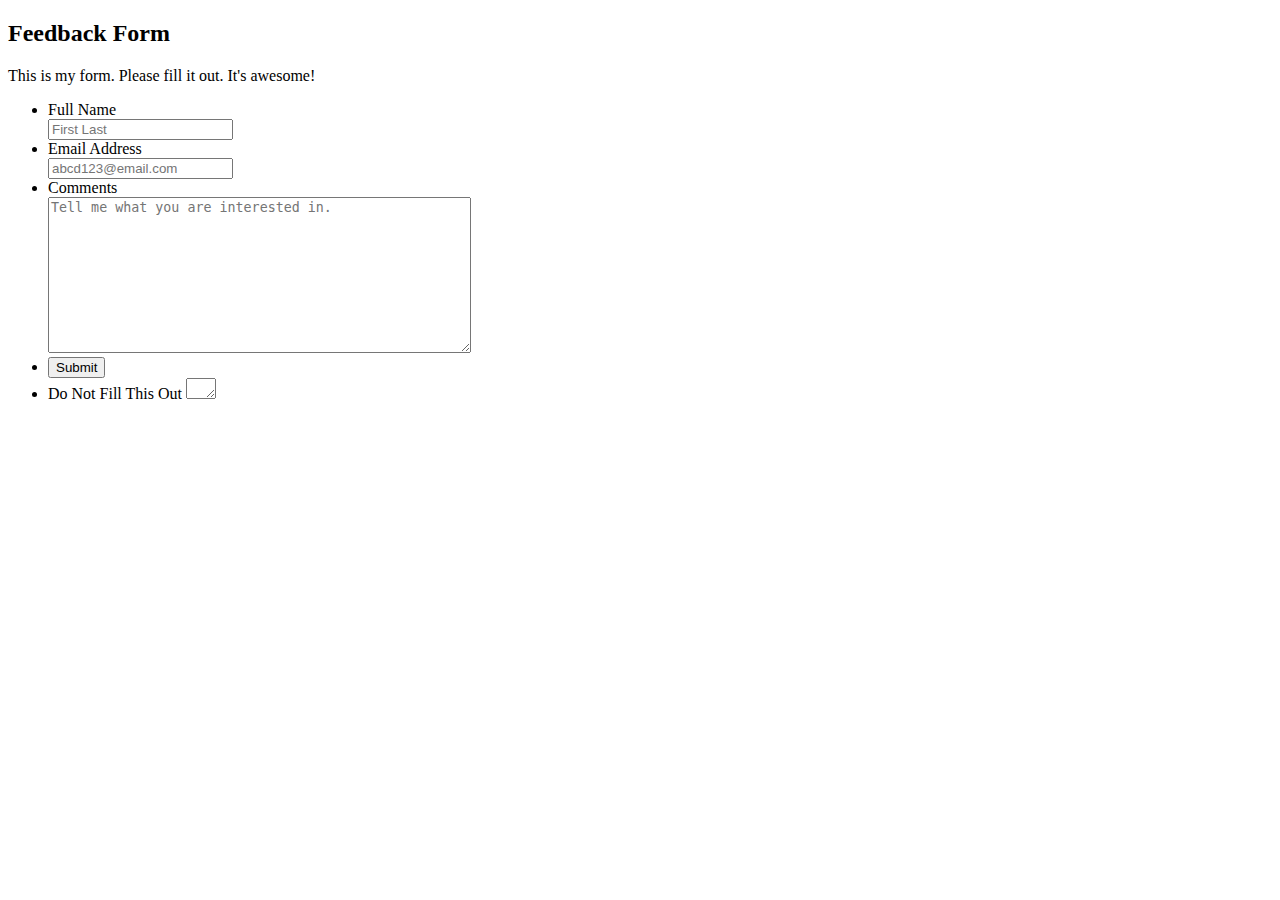
<file: feedback-form/index.html>
<!DOCTYPE html>
<html>
<head>

<title>
Feedback Form
</title>


</head>

<body id="public">


<!-- <h1 id="logo">
<a href="http://www.wufoo.com" title="Powered by Wufoo">Wufoo</a>
</h1> -->

<form id="form1" name="form1" class="wufoo topLabel page" accept-charset="UTF-8" autocomplete="off" enctype="multipart/form-data" method="post" novalidate
      action="https://rheaerice.wufoo.com/forms/zefl5k61wxs7w2/#public">

<header id="header" class="info">
<h2 class="0">Feedback Form</h2>
<div class="0">This is my form. Please fill it out. It's awesome!</div>
</header><ul>
<li id="foli1" class="notranslate      ">
<label class="desc" id="title1" for="Field1">
Full Name
</label>
<div>
<input id="Field1" name="Field1" type="text" class="field text medium" value="" maxlength="255" tabindex="1" onkeyup=""       placeholder="First Last" />
</div>
</li>
<li id="foli2" class="notranslate      ">
<label class="desc" id="title2" for="Field2">
Email Address
</label>
<div>
<input id="Field2" name="Field2" type="text" class="field text medium" value="" maxlength="255" tabindex="2" onkeyup=""       placeholder="abcd123@email.com" />
</div>
</li>
<li id="foli3"
class="notranslate      "><label class="desc" id="title3" for="Field3">
Comments
</label>

<div>
<textarea id="Field3"
name="Field3"
class="field textarea medium"
spellcheck="true"
rows="10" cols="50"

tabindex="3"
onkeyup=""
placeholder="Tell me what you are interested in."
       ></textarea>

</div>
</li> <li class="buttons ">
<div>

                    <input id="saveForm" name="saveForm" class="btTxt submit"
    type="submit" value="Submit"
 /></div>
</li>

<li class="hide">
<label for="comment">Do Not Fill This Out</label>
<textarea name="comment" id="comment" rows="1" cols="1"></textarea>
<input type="hidden" id="idstamp" name="idstamp" value="wPQQT5BvbEOziMOI59UNB7XcHkxRQ5rAJjpoYKh7rUA=" />
</li>
</ul>
</form>




</body>
</html>
</file>
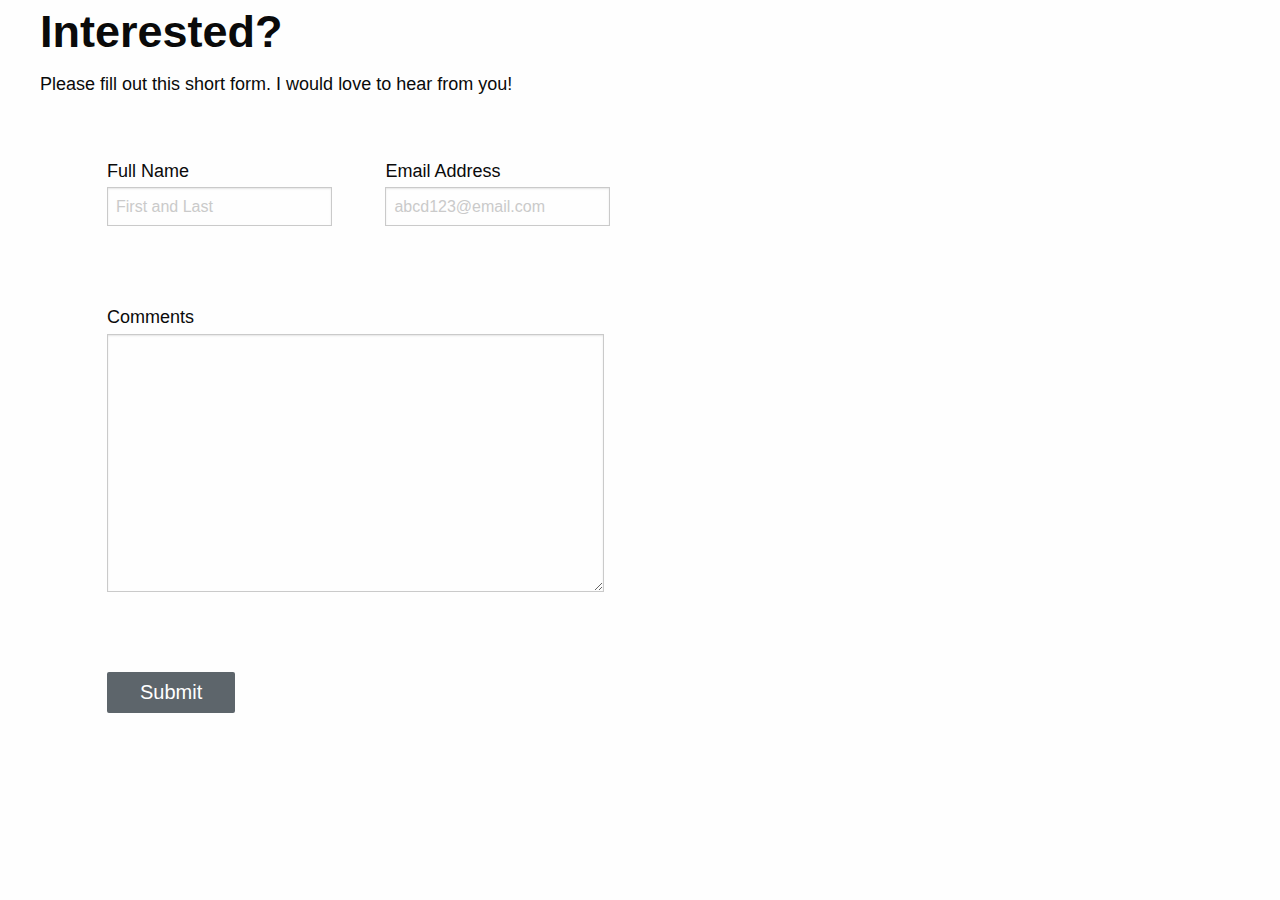
<file: feedback.html>
<!doctype html>
<html class="no-js" lang="en" dir="ltr">
  <head>
    <meta charset="utf-8">
    <meta http-equiv="x-ua-compatible" content="ie=edge">
    <meta name="viewport" content="width=device-width, initial-scale=1.0">
    <title>Foundation for Sites</title>
    <link rel="stylesheet" href="css/foundation.css">
    <link rel="stylesheet" href="css/app.css">
  </head>
  <body>
    <div class="grid-container">
      <div class="grid-x grid-padding-x">
        <form id="form1" name="form1" class="small-12 large-6 feedbackform" accept-charset="UTF-8" autocomplete="off" enctype="multipart/form-data" method="post" novalidate
              action="https://rheaerice.wufoo.com/forms/zefl5k61wxs7w2/#public">

        <header id="header" class="info">
        <h2 class="emailheadline 0">Interested?</h2>
        <div class="emailsubhead 0">Please fill out this short form. I would love to hear from you!</div>
        </header>

        <ul>
        <li id="foli1" class="notranslate      ">
        <label class="desc" id="title1" for="Field1">

        Full Name
        </label>
        <div>
        <input id="Field1" name="Field1" type="text" class="field text medium" value="" maxlength="255" tabindex="1" onkeyup=""       placeholder="First and Last" />
        </div>
        </li>
        <li id="foli2" class="notranslate      ">
        <label class="desc" id="title2" for="Field2">

        Email Address
        </label>
        <div>
        <input id="Field2" name="Field2" type="text" class="field text medium" value="" maxlength="255" tabindex="2" onkeyup=""       placeholder="abcd123@email.com" />
        </div>
        </li>
        <li id="foli3"
        class="notranslate      "><label class="desc" id="title3" for="Field3">
        Comments
        </label>

        <div>
        <textarea id="Field3"
        name="Field3"
        class="field textarea medium"
        spellcheck="true"
        rows="10" cols="50"

        tabindex="3"
        onkeyup=""
        placeholder="Tell me what you are interested in.">
      </textarea>

        </div>
      </li>
      <li class="submitbutton">
        <div>
        <input id="saveForm" name="saveForm" class="btTxt submit"
            type="submit" value="Submit"/>
       </div>
        </li>

        <li class="hide">
        <label for="comment">Do Not Fill This Out</label>
        <textarea name="comment" id="comment" rows="1" cols="1"></textarea>
        <input type="hidden" id="idstamp" name="idstamp" value="wPQQT5BvbEOziMOI59UNB7XcHkxRQ5rAJjpoYKh7rUA=" />
        </li>
        </ul>
        </form>


      </div>
    </div> <!--closes the container -->


    <script src="js/vendor/jquery.js"></script>
    <script src="js/vendor/what-input.js"></script>
    <script src="js/vendor/foundation.js"></script>
    <script src="js/app.js"></script>
  </body>
</html>
</file>
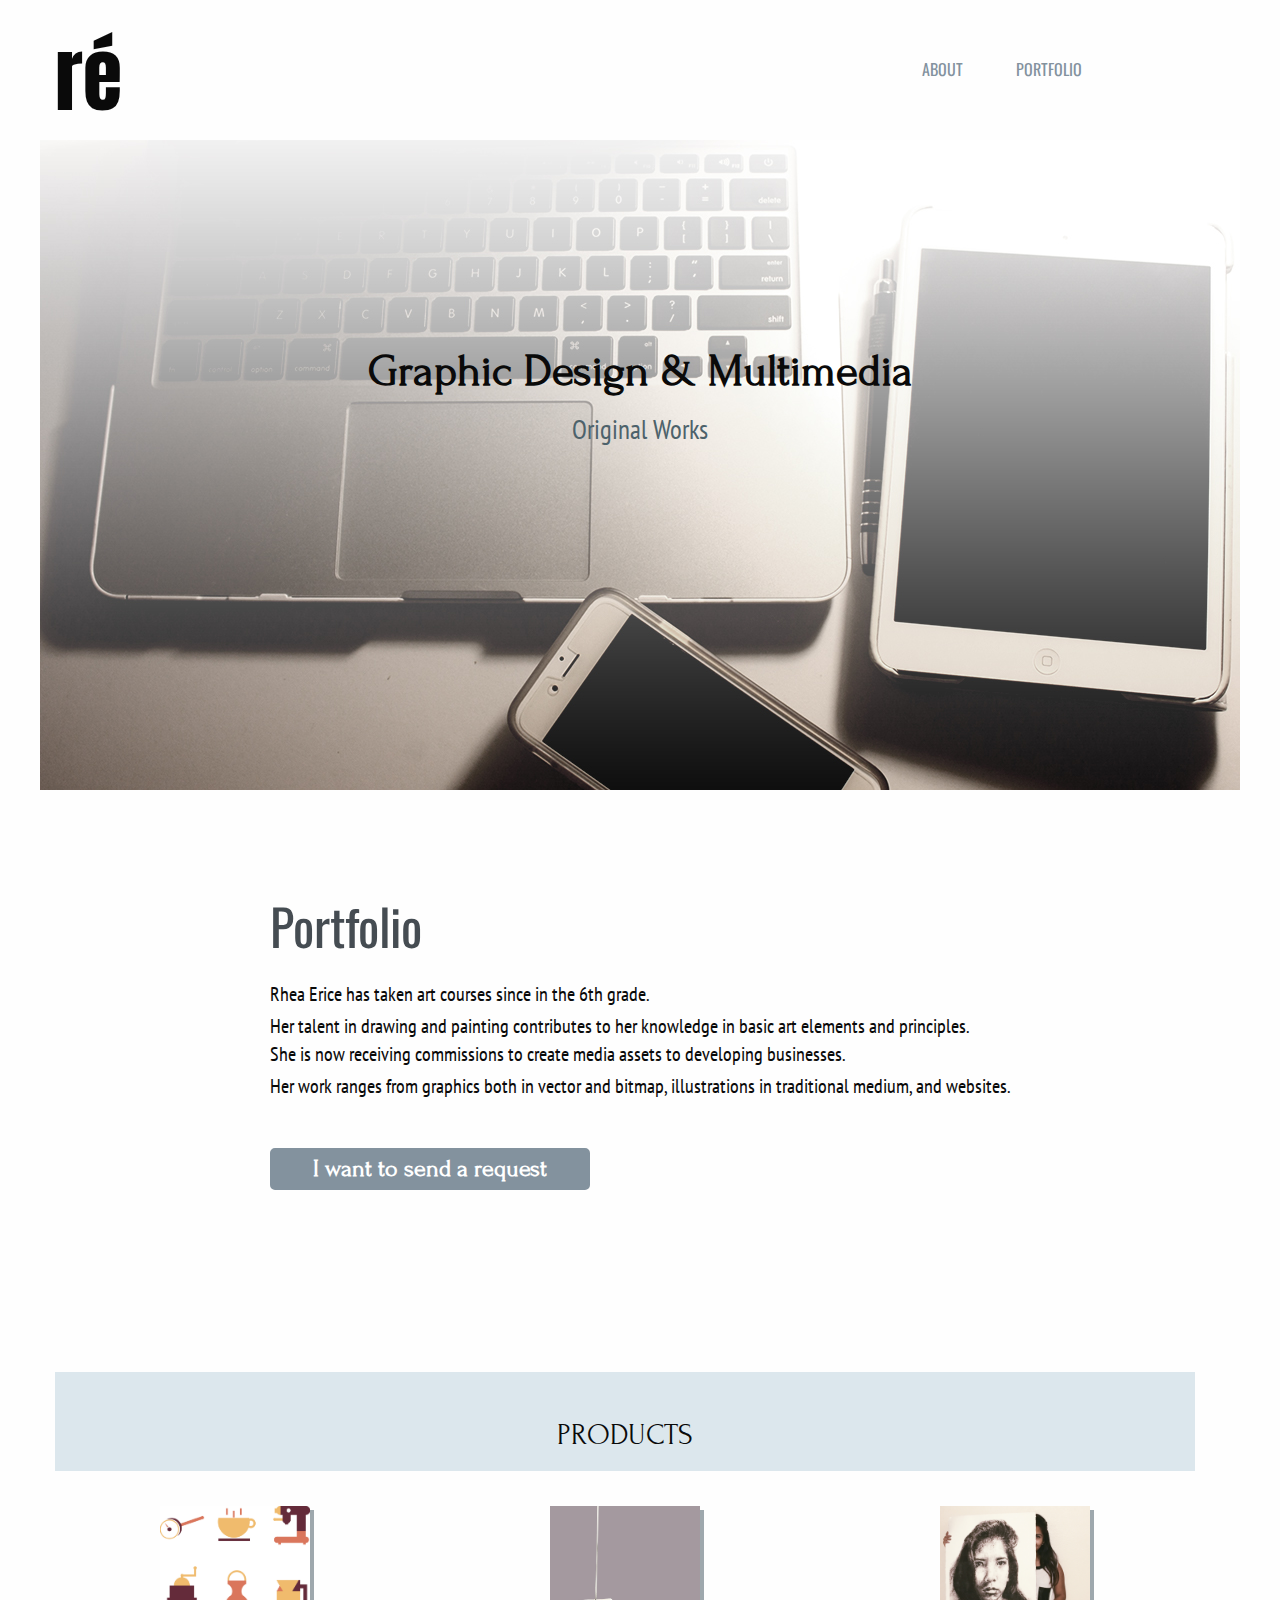
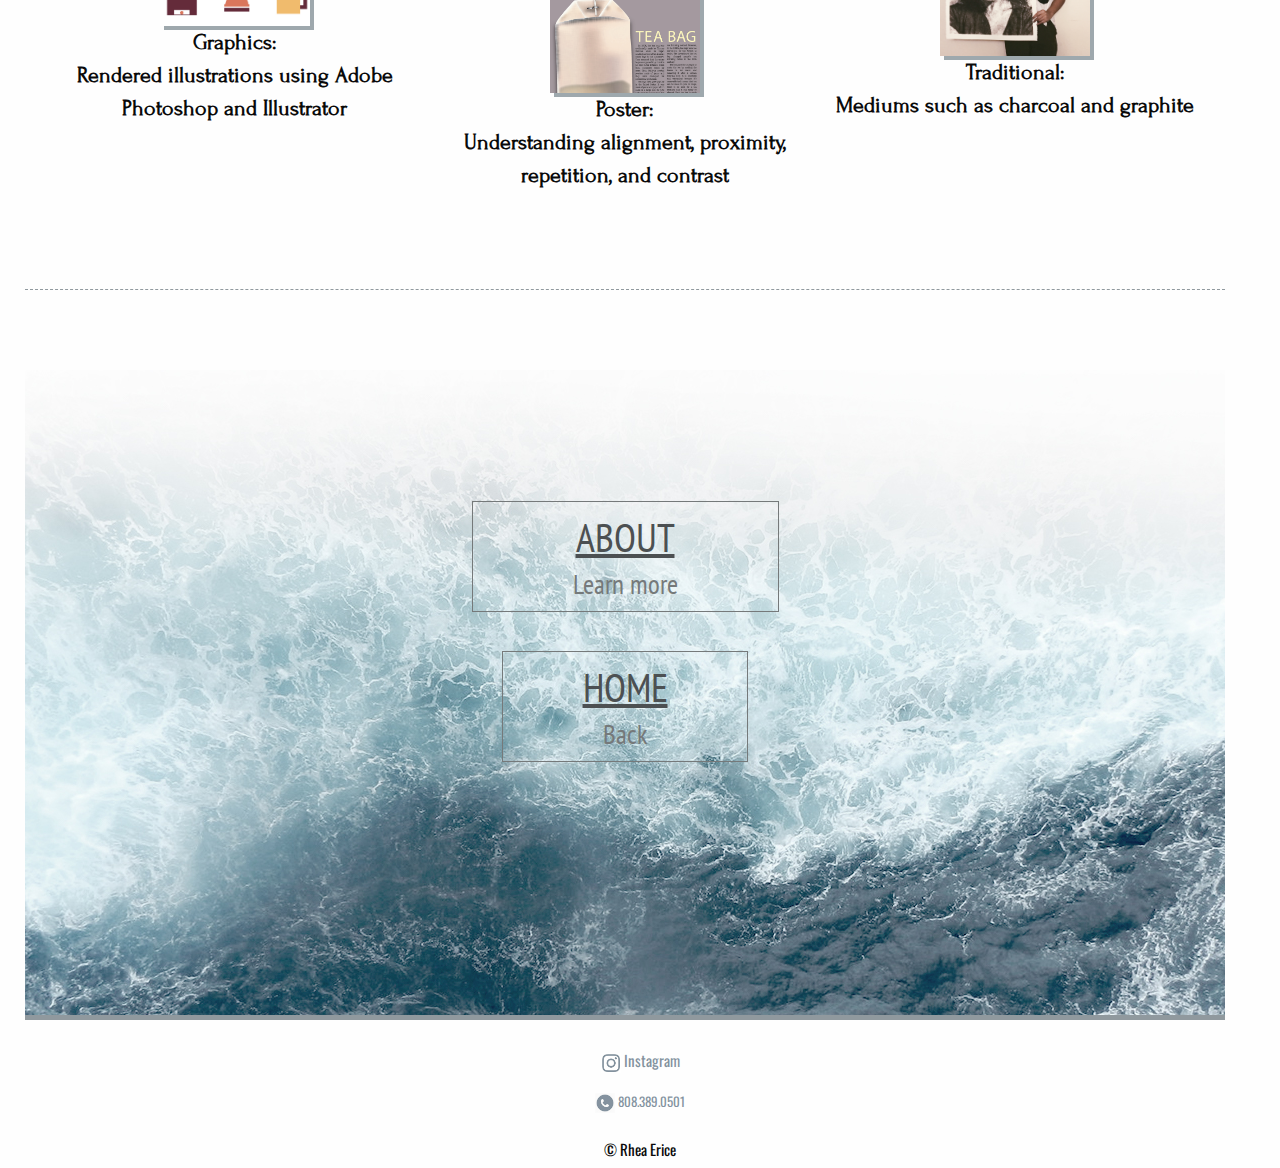
<file: portfolio.html>
<!doctype html>
<html class="no-js" lang="en" dir="ltr">
  <head>
    <meta charset="utf-8">
    <meta http-equiv="x-ua-compatible" content="ie=edge">
    <meta name="viewport" content="width=device-width, initial-scale=1.0">
    <title>Rhea Erice's Webdesign Service Portfolio; Portfolio page</title>
    <link href="https://fonts.googleapis.com/css?family=Anton|Forum|Oswald|PT+Sans+Narrow" rel="stylesheet">
    <link rel="stylesheet" href="css/foundation.css">
    <link rel="stylesheet" href="css/app.css">
  </head>

  <body id="portfoliopage">

<div class="grid-container">
  <div class="grid-x grid-padding-x">

<!-- start of main navigation -->
<div class="mainlogo cell small-8">
  <h1>r&eacute;</h1>
</div>
<!--menu should be right aligned and add links-->
<nav class="menunavigation cell small-4">
  <ul>
    <li><a href="about.html">ABOUT</a></li>
    <li><a href="portfolio.html">PORTFOLIO</a></li>
  </ul>
</nav>
<!-- end of main navigation -->

<!--beginning of top half-->

<!-- //first slogan to be seen -->
<div class="bigheadlinefolio cell small-12 large-12">
<h2>
Graphic Design &amp; Multimedia
</h2>

<h3>Original Works</h3>
</div>

<!-- link email form to reveal down -->
<div class="smallheadline grid-x grid-margin-x grid-margin-y cell small-12">
  <div class="cell small-4 large-12">
    <h4>Portfolio</h4>
  </div>
<!-- hide below text in small screen -->
  <div class="headlinedescription cell small-8 large-12">
    <p>Rhea Erice has taken art courses since in the 6th grade. <br>
      Her talent in drawing and painting contributes to her knowledge in basic art elements and principles. </p>
   <p>She is now receiving commissions to create media assets to developing businesses.<br> Her work ranges from graphics both in vector and bitmap, illustrations in traditional medium, and websites. </p>
  </div>
<!-- //email link should say I'm interested and will reveal -->

  <div class="emailform cell hide-for-small-only small-12 large-12">
    <button class="emailbutton" data-open="feedbackform">I want to send a request</button>
    <div class="reveal" id="feedbackform" data-reveal>
      <form id="form1" name="form1" class="small-12 large-6 feedbackform" accept-charset="UTF-8" autocomplete="off" enctype="multipart/form-data" method="post" novalidate
          action="https://rheaerice.wufoo.com/forms/zefl5k61wxs7w2/#public">

          <header id="header" class="info">
            <h2 class="emailheadline 0">Interested?</h2>
            <div class="emailsubhead 0">Please fill out this short form. I would love to hear from you!</div>
          </header>

          <ul>
            <li id="foli1" class="notranslate      ">
              <label class="desc" id="title1" for="Field1">

                Full Name
              </label>
              <div>
                <input id="Field1" name="Field1" type="text" class="field text medium" value="" maxlength="255" tabindex="1" onkeyup=""       placeholder="First and Last" />
              </div>
            </li>
            <li id="foli2" class="notranslate      ">
              <label class="desc" id="title2" for="Field2">

                Email Address
              </label>
              <div>
                <input id="Field2" name="Field2" type="text" class="field text medium" value="" maxlength="255" tabindex="2" onkeyup=""       placeholder="abcd123@email.com" />
              </div>
            </li>
            <li id="foli3"
            class="notranslate">
            <label class="desc" id="title3" for="Field3">
              Comments
            </label>

            <div>
              <textarea id="Field3"
              name="Field3"
              class="field textarea medium"
              spellcheck="true"
              rows="10" cols="50"

              tabindex="3"
              onkeyup=""
              placeholder="Tell me what you are interested in.">
            </textarea>

          </div>
        </li>
        <li class="submitbutton">
          <div>
            <input id="saveForm" name="saveForm" class="btTxt submit"
            type="submit" value="Submit"/>
          </div>
        </li>

        <li class="hide">
          <label for="comment">Do Not Fill This Out</label>
          <textarea name="comment" id="comment" rows="1" cols="1"></textarea>
          <input type="hidden" id="idstamp" name="idstamp" value="wPQQT5BvbEOziMOI59UNB7XcHkxRQ5rAJjpoYKh7rUA=" />
        </li>
      </ul>
      </form>
    <button class="close-button" data-close aria-label="Close reveal" type="button">
      <span aria-hidden="true">&times;</span>
    </button>
  </div>
</div>
</div>


<!--end of top half-->

<!--beginning of second half-->
<div class="getconnected grid-x grid-margin-x cell small-12">
    <h5 class="cell small-12 large-12"><br>PRODUCTS</h5>
    <div class="testimonial t1 cell small-12 large-4">
      <figure>
        <img src="images/work1.jpg" alt="graphic" width="150" height="300">
        <figcaption>Graphics&colon;<br>Rendered illustrations using Adobe Photoshop and Illustrator</figcaption>
      </figure>
    </div>
    <div class="testimonial t2 cell small-12 large-4">
      <figure>
        <img src="images/work2.jpg" alt="poster" width="150" height="300">
        <figcaption>Poster&colon;<br>Understanding alignment, proximity, repetition, and contrast</figcaption>
      </figure>
    </div>
    <div class="testimonial t3 cell small-12 large-4">
      <figure>
        <img src="images/work3.jpg" alt="drawing" width="150" height="150">
        <figcaption>Traditional&colon;<br>Mediums such as charcoal and graphite</figcaption>
      </figure>
    </div>
</div>



<!-- menu links and footer-->


<div class="bottommenu grid-x grid-margin-x cell hide-for-small-only small-12">
  <div class="menuabout cell hide-for-small-only small-12 large-12">
    <p>ABOUT</p>
    <a href="about.html">Learn more</a>
  </div>
  <div class="menuportfolio cell hide-for-small-only small-12 large-12">
    <p>HOME</p>
    <a href="index.html">Back</a>
  </div>
</div>

<footer class="footer cell hide-for-small-only small-12">
  <div class="socialmedia cell small-12 large-4">
    <p class="insta"><a href="https://www.instagram.com/rheaahaha/">
    <img src="images/insta.jpg" alt="instagram" style="width:20px;height:20px;border:0">
  </a> Instagram</p>
    <p class="telephone"><img src="images/phone.jpg" alt="telephone" style="width:20px;height:20px;border:0"> 808.389.0501</p>
    <h6>&copy; Rhea Erice</h6>
  </div>

</footer>



<!--  end of bottom menu and footer-->



      </div>
    </div> <!--closes the container -->


    <script src="js/vendor/jquery.js"></script>
    <script src="js/vendor/what-input.js"></script>
    <script src="js/vendor/foundation.js"></script>
    <script src="js/app.js"></script>
  </body>
</html>
</file>
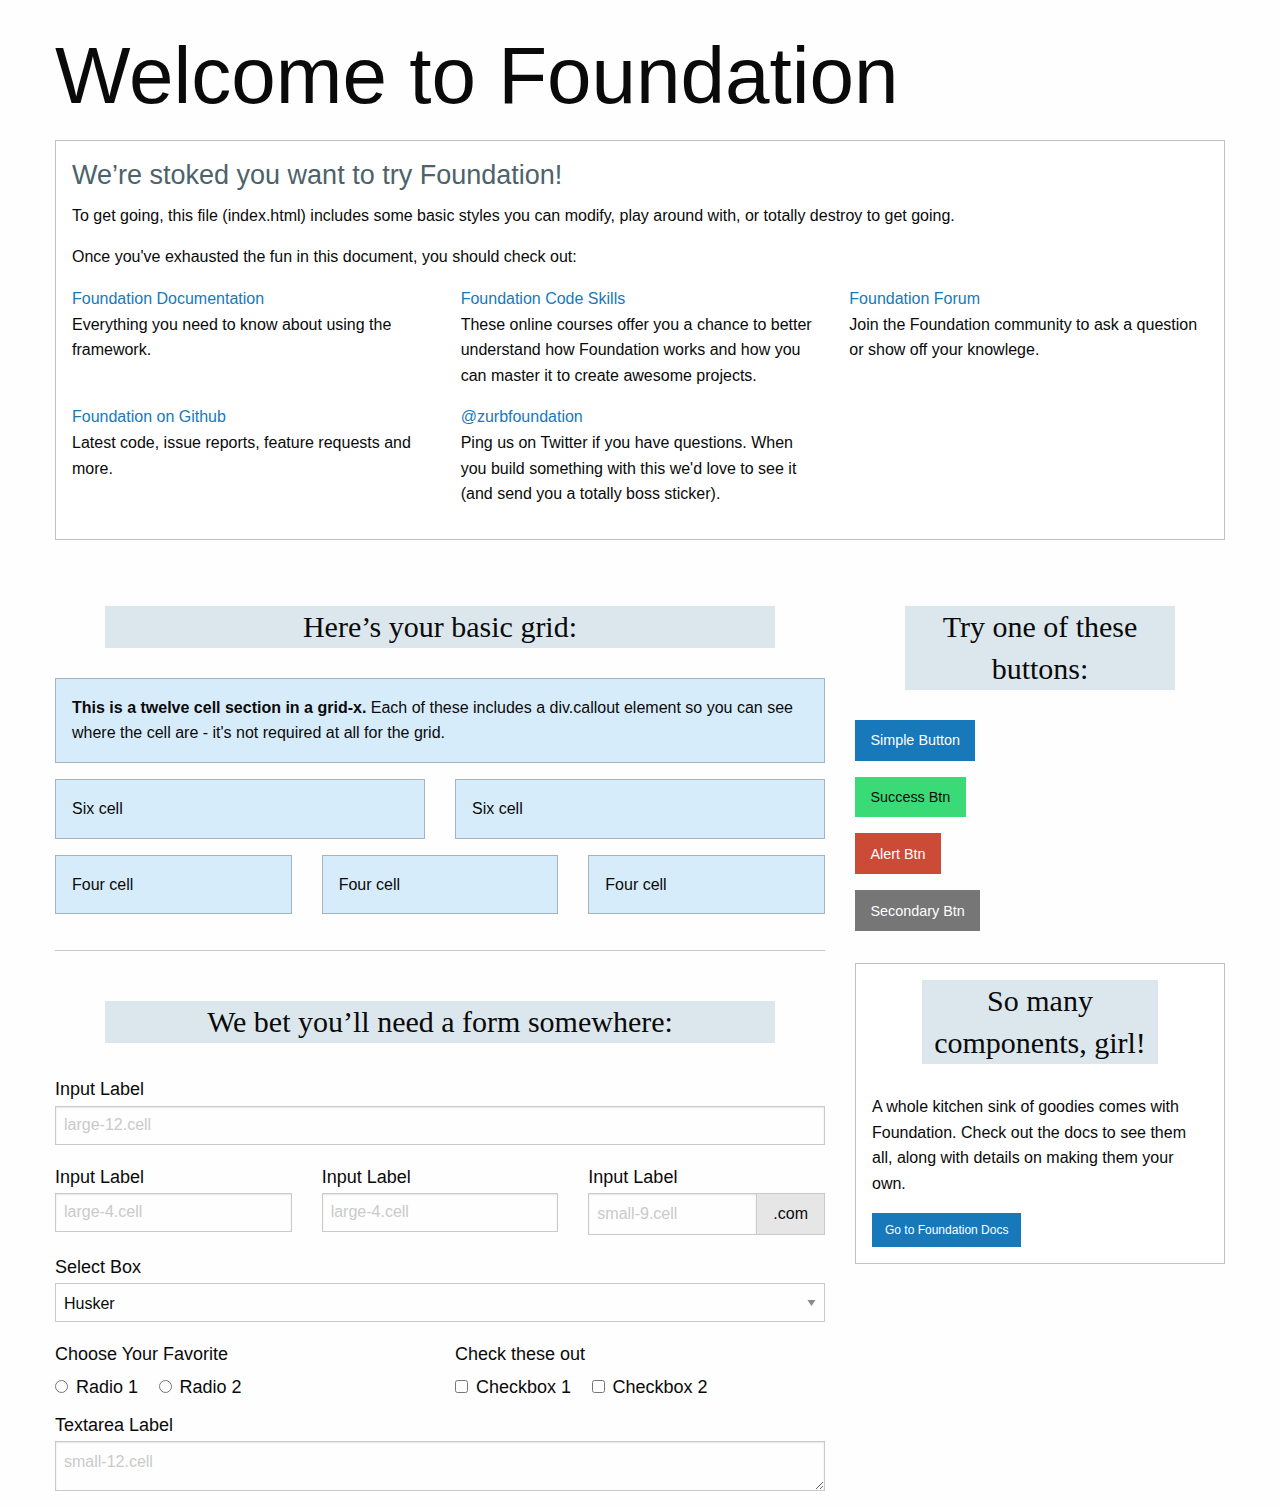
<file: zurb_template.html>
<!doctype html>
<html class="no-js" lang="en" dir="ltr">
  <head>
    <meta charset="utf-8">
    <meta http-equiv="x-ua-compatible" content="ie=edge">
    <meta name="viewport" content="width=device-width, initial-scale=1.0">
    <title>Foundation for Sites</title>
    <link rel="stylesheet" href="css/foundation.css">
    <link rel="stylesheet" href="css/app.css">
  </head>
  <body>
    <div class="grid-container">
      <div class="grid-x grid-padding-x">
        <div class="large-12 cell">
          <h1>Welcome to Foundation</h1>
        </div>
      </div>

      <div class="grid-x grid-padding-x">
        <div class="large-12 cell">
          <div class="callout">
            <h3>We&rsquo;re stoked you want to try Foundation! </h3>
            <p>To get going, this file (index.html) includes some basic styles you can modify, play around with, or totally destroy to get going.</p>
            <p>Once you've exhausted the fun in this document, you should check out:</p>
            <div class="grid-x grid-padding-x">
              <div class="large-4 medium-4 cell">
                <p><a href="http://foundation.zurb.com/docs">Foundation Documentation</a><br />Everything you need to know about using the framework.</p>
              </div>
              <div class="large-4 medium-4 cell">
                <p><a href="http://zurb.com/university/code-skills">Foundation Code Skills</a><br />These online courses offer you a chance to better understand how Foundation works and how you can master it to create awesome projects.</p>
              </div>
              <div class="large-4 medium-4 cell">
                <p><a href="http://foundation.zurb.com/forum">Foundation Forum</a><br />Join the Foundation community to ask a question or show off your knowlege.</p>
              </div>
            </div>
            <div class="grid-x grid-padding-x">
              <div class="large-4 medium-4 medium-push-2 cell">
                <p><a href="http://github.com/zurb/foundation">Foundation on Github</a><br />Latest code, issue reports, feature requests and more.</p>
              </div>
              <div class="large-4 medium-4 medium-pull-2 cell">
                <p><a href="https://twitter.com/ZURBfoundation">@zurbfoundation</a><br />Ping us on Twitter if you have questions. When you build something with this we'd love to see it (and send you a totally boss sticker).</p>
              </div>
            </div>
          </div>
        </div>
      </div>

      <div class="grid-x grid-padding-x">
        <div class="large-8 medium-8 cell">
          <h5>Here&rsquo;s your basic grid:</h5>
          <!-- Grid Example -->

          <div class="grid-x grid-padding-x">
            <div class="large-12 cell">
              <div class="primary callout">
                <p><strong>This is a twelve cell section in a grid-x.</strong> Each of these includes a div.callout element so you can see where the cell are - it's not required at all for the grid.</p>
              </div>
            </div>
          </div>
          <div class="grid-x grid-padding-x">
            <div class="large-6 medium-6 cell">
              <div class="primary callout">
                <p>Six cell</p>
              </div>
            </div>
            <div class="large-6 medium-6 cell">
              <div class="primary callout">
                <p>Six cell</p>
              </div>
            </div>
          </div>
          <div class="grid-x grid-padding-x">
            <div class="large-4 medium-4 small-4 cell">
              <div class="primary callout">
                <p>Four cell</p>
              </div>
            </div>
            <div class="large-4 medium-4 small-4 cell">
              <div class="primary callout">
                <p>Four cell</p>
              </div>
            </div>
            <div class="large-4 medium-4 small-4 cell">
              <div class="primary callout">
                <p>Four cell</p>
              </div>
            </div>
          </div>

          <hr />

          <h5>We bet you&rsquo;ll need a form somewhere:</h5>
          <form>
            <div class="grid-x grid-padding-x">
              <div class="large-12 cell">
                <label>Input Label</label>
                <input type="text" placeholder="large-12.cell" />
              </div>
            </div>
            <div class="grid-x grid-padding-x">
              <div class="large-4 medium-4 cell">
                <label>Input Label</label>
                <input type="text" placeholder="large-4.cell" />
              </div>
              <div class="large-4 medium-4 cell">
                <label>Input Label</label>
                <input type="text" placeholder="large-4.cell" />
              </div>
              <div class="large-4 medium-4 cell">
                <div class="grid-x">
                  <label>Input Label</label>
                  <div class="input-group">
                    <input type="text" placeholder="small-9.cell" class="input-group-field" />
                    <span class="input-group-label">.com</span>
                  </div>
                </div>
              </div>
            </div>
            <div class="grid-x grid-padding-x">
              <div class="large-12 cell">
                <label>Select Box</label>
                <select>
                  <option value="husker">Husker</option>
                  <option value="starbuck">Starbuck</option>
                  <option value="hotdog">Hot Dog</option>
                  <option value="apollo">Apollo</option>
                </select>
              </div>
            </div>
            <div class="grid-x grid-padding-x">
              <div class="large-6 medium-6 cell">
                <label>Choose Your Favorite</label>
                <input type="radio" name="pokemon" value="Red" id="pokemonRed"><label for="pokemonRed">Radio 1</label>
                <input type="radio" name="pokemon" value="Blue" id="pokemonBlue"><label for="pokemonBlue">Radio 2</label>
              </div>
              <div class="large-6 medium-6 cell">
                <label>Check these out</label>
                <input id="checkbox1" type="checkbox"><label for="checkbox1">Checkbox 1</label>
                <input id="checkbox2" type="checkbox"><label for="checkbox2">Checkbox 2</label>
              </div>
            </div>
            <div class="grid-x grid-padding-x">
              <div class="large-12 cell">
                <label>Textarea Label</label>
                <textarea placeholder="small-12.cell"></textarea>
              </div>
            </div>
          </form>
        </div>

        <div class="large-4 medium-4 cell">
          <h5>Try one of these buttons:</h5>
          <p><a href="#" class="button">Simple Button</a><br/>
          <a href="#" class="success button">Success Btn</a><br/>
          <a href="#" class="alert button">Alert Btn</a><br/>
          <a href="#" class="secondary button">Secondary Btn</a></p>
          <div class="callout">
            <h5>So many components, girl!</h5>
            <p>A whole kitchen sink of goodies comes with Foundation. Check out the docs to see them all, along with details on making them your own.</p>
            <a href="http://foundation.zurb.com/sites/docs/" class="small button">Go to Foundation Docs</a>
          </div>
        </div>
      </div>
    </div>

    <script src="js/vendor/jquery.js"></script>
    <script src="js/vendor/what-input.js"></script>
    <script src="js/vendor/foundation.js"></script>
    <script src="js/app.js"></script>
  </body>
</html>
</file>
<file: css/app.css>
/* selector {property:value;} */
/*FONTS
(Big headline) font-family: 'Forum', cursive;
(LOGO) font-family: 'Anton', sans-serif;
(text) font-family: 'PT Sans Narrow', sans-serif;
(NAV) font-family: 'Oswald', sans-serif;*/
/*Menu */
nav {font-family: 'Oswald', sans-serif;}
li {
  display: inline-block;
  padding: 2px;
  margin-top: 55px;
  margin-left: 45px;
  color: #83929E;
}

.menunavigation a:link, a:visited {
  text-align: center;
    text-decoration: none;
    display: inline-block;
    color: #83929E;
}
.menunavigation a:hover, a:active {
  color: #BDD1E0;
}


/*Logo */

h1 {
  font-family: 'anton', sans-serif;
  font-size: 80px;
  margin-top: 20px;
}

/*headline one*/
.bigheadline {
  text-align: center;
  padding-top: 200px;
  height: 650px;
  background-image: url(../images/landing.jpg);
}
.bigheadlineabout {
  text-align: center;
  padding-top: 200px;
  height: 650px;
  background-image: url(../images/about1.jpg);
}
.bigheadlinefolio {
  text-align: center;
  padding-top: 200px;
  height: 650px;
  background-image: url(../images/portfolio1.jpg);
}
h2 {
  font-family: 'forum', cursive;
  font-size: 45px;
  font-weight: bold;
}
h3 {
  font-size: 27px;
  color: #4D626B;
  font-family: 'PT Sans Narrow', sans-serif;
}

#indexpage .mainnavigation li:nth-child(1) {background-color: yellow;}
#portfoliopage .mainnavigation li:nth-child(2) {background-color: yellow;}
#aboutpage .mainnavigation li:nth-child(3) {background-color: yellow;}


/*link to email form*/
.smallheadline {
  margin-left: 200px;
  text-align: left;
}
h4 {
  margin-top: 100px;
  font-family: 'Oswald', sans-serif;
  font-size: 50px;
  color: #454C52;
}
.headlinedescription p {
  font-size: 20px;
  font-family: 'PT Sans Narrow', sans-serif;
  margin-top: -20px;
}

/*emailform page*/
.emailbutton {
  color: white;
  padding: 6px 40px 6px 40px;
  font-family: 'forum', cursive;
  font-weight: bold;
  font-size: 24px;
  border-radius: 5px;
  background-color: #83929E;
  border-width: 2px;
  border: solid;
  border-color: #83929E;

}
.emailbutton:hover {
  background-color: white;
  color: #83929E;
  border-color: #83929E;
  border: solid;
  border-width: 2px;
}
.emailheadline {
  font-family: 'Oswald', sans-serif;
}
.emailsubhead, label {
  font-family: 'PT Sans Narrow', sans-serif;
  font-size: 18px;
}
.submitbutton input {
  color: white;
  background-color: #5D656B;
  padding: 6px 30px;
  border: solid;
  border-color: #5D656B;
  border-radius: 2px;
  font-family: 'PT Sans Narrow', sans-serif;
  font-size: 20px;
}

/*about instagram features*/
.getconnected {
  height: 600px;
  margin-top: 100px;
  text-align: center;
  padding: 2rem 0;
  border-bottom-style: dashed;
  border-bottom-color: #90999E;
  border-bottom-width: thin;
}
.getconnected h4 {
  font-family: 'Oswald', sans-serif;
  font-size: 50px;
  color: #454C52;
  text-align: center;
  margin-top: 10px;
}
.getconnected figcaption {
  font-family: 'forum',cursive;
  font-weight: bold;
  font-size: 22px;
}
.getconnected img {
  box-shadow: 4px 4px #9EA8AD;
}

  /*bottom half testimonials*/
  .howitworks {
    height: 400px;
    margin-top: 100px;
    text-align: center;
    padding: 2rem 0;
    border-bottom-style: dashed;
    border-bottom-color: #90999E;
    border-bottom-width: thin;
  }
  h5 {
    font-family: 'forum',cursive;
    text-align: center;
    font-size: 30px;
    margin: 50px 50px 30px 50px;
    background-color: #DCE7ED;
  }
  .howitworks figcaption {
    font-family: 'forum',cursive;
    font-weight: bold;
    font-size: 22px;
  }

  .testimonial {
    text-align: center;
    margin: 5px -15px 50px -15px;
  }

  /*menu links at the bottom*/

  /*about page*/
  .aboutmenu {
    height: 650px;
    background-image: url(../images/about2.jpg);
    margin-top: 80px;
    margin-bottom: 20px;
    font-family: 'PT Sans Narrow', sans-serif;
    text-align: center;
    border-bottom-style: solid;
    border-bottom-color: #90999E;
    border-bottom-width: thick;
  }
  .aboutmenu p {
    font-family: 'PT Sans Narrow', sans-serif;
    text-transform: uppercase;
    font-size: 40px;
    color: #4C5052;
    text-decoration: underline;
    margin: -5px;
    font-weight: 100;
  }
.aboutmenu a:link, a:visited {
  font-family: 'PT Sans Narrow', sans-serif;
  font-size: 27px;
  text-align: center;
  border-style: solid;
  border-color: #75797A;
  border-width: thin;
  text-align: center;
  padding: 65px 100px 10px 100px;
  color: #75797A;
}
.aboutmenu a:hover, a:active {
  font-family: 'PT Sans Narrow', sans-serif;
  font-size: 37px;
  color: black;
}
  .bottommenu {
    height: 650px;
    background-image: url(../images/ocean.jpg);
    margin-top: 80px;
    margin-bottom: 20px;
    font-family: 'PT Sans Narrow', sans-serif;
    text-align: center;
    border-bottom-style: solid;
    border-bottom-color: #90999E;
    border-bottom-width: thick;

  }
  .bottommenu p {
    font-family: 'PT Sans Narrow', sans-serif;
    text-transform: uppercase;
    font-size: 40px;
    color: #4C5052;
    text-decoration: underline;
    margin: -5px;
    font-weight: 100;
  }

  .bottommenu a:link, a:visited {
    font-family: 'PT Sans Narrow', sans-serif;
    font-size: 27px;
    text-align: center;
    border-style: solid;
    border-color: #75797A;
    border-width: thin;
    text-align: center;
    padding: 65px 100px 10px 100px;
    color: #75797A;
  }
  .bottommenu a:hover, a:active {
    font-family: 'PT Sans Narrow', sans-serif;
    font-size: 37px;
    color: black;
  }
  .menuportfolio {
    margin-top: -150px;
  }
  .menuabout {
    margin-top: 140px;
  }

  /*footer details*/
  .footer {
    width: 100%;
    text-align: center;
  }
  .footer .insta {
    font-family: 'Oswald', sans-serif;
    color: #83929E;
    margin: -2px;
    font-size: 15px;
    padding: 10px;
  }
  .footer .telephone {
    font-family: 'Oswald', sans-serif;
    color: #83929E;
    font-size: 13px;
    padding: 10px;
  }
h6 {
  font-family: 'Oswald', sans-serif;
  font-size: 15px;
}
</file>
